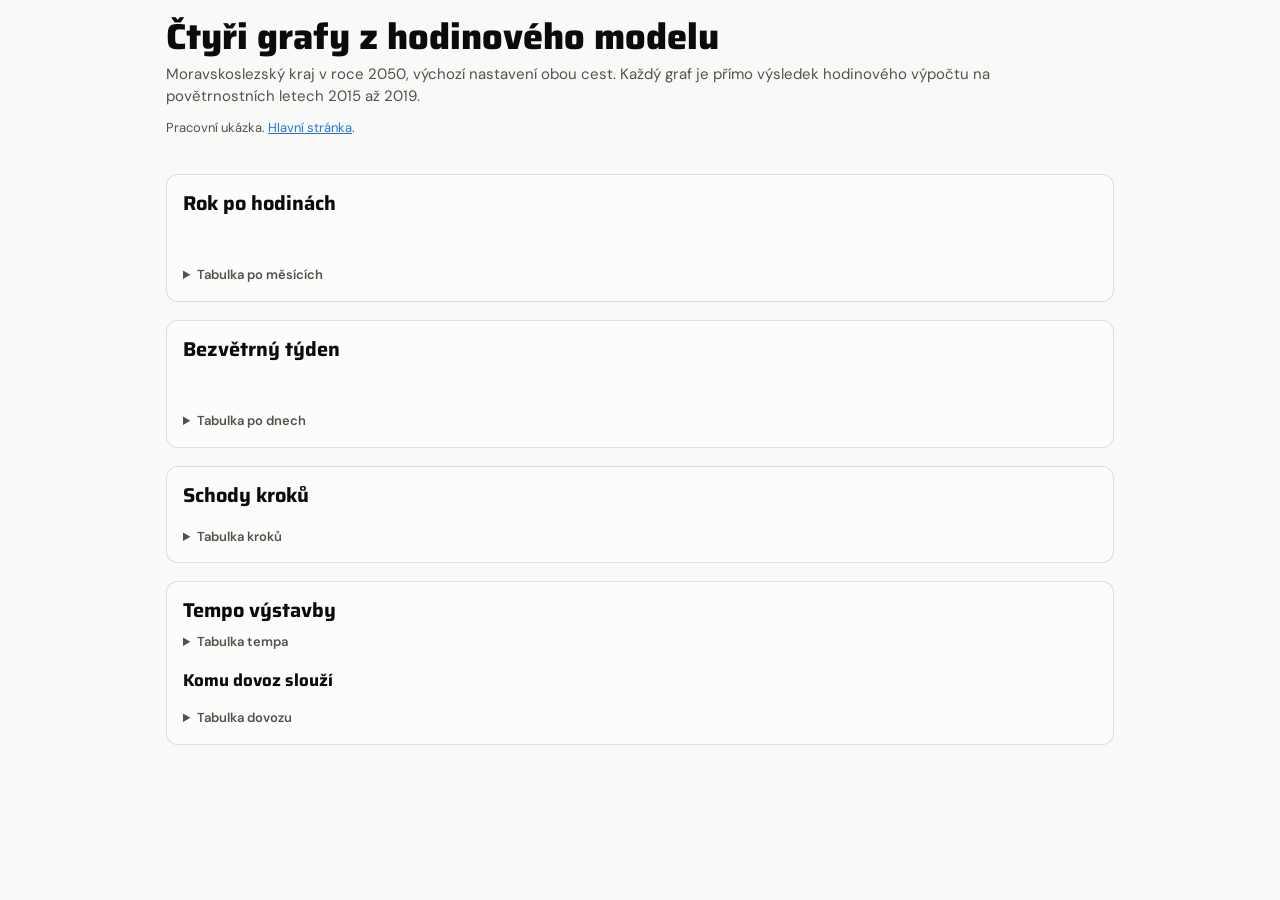
<file: laborator/grafy/sablona_grafy.html>
<!doctype html>
<html lang="cs">
<head>
<meta charset="utf-8">
<meta name="viewport" content="width=device-width,initial-scale=1">
<title>Grafy z hodinového modelu</title>
<link rel="stylesheet" href="../../fonts.css">
<style>
:root{--bg:#f9f9f7;--surface:#fcfcfb;--ink:#0b0b0b;--muted:#52514e;--axis:#898781;--grid:#e1e0d9;--base:#c3c2b7;--line:rgba(11,11,11,.12);--accent:#2a78d6;
--smr:#2a78d6;--stab:#eb6834;--vitr:#1baf7a;--slunce:#eda100;--plyn:#e87ba4;--bat:#6250d6;--dov:#e34948;--hatch:#7a2020;
--d0:#f0efec;--n1:#f7c9c4;--n2:#f0a09a;--n3:#e66767;--n4:#d03b3b;--n5:#a82828;--p1:#cde2fb;--p2:#9ec5f4;--p3:#6da7ec;--p4:#2a78d6;--p5:#184f95;
--h1:#fbe0d3;--h2:#f6b89d;--h3:#ec855a;--h4:#c9551f}
@media (prefers-color-scheme:dark){:root:not([data-theme=light]){--bg:#0d0d0d;--surface:#1a1a19;--ink:#f0efec;--muted:#c3c2b7;--axis:#898781;--grid:#2c2c2a;--base:#383835;--line:rgba(255,255,255,.12);--accent:#3987e5;
--smr:#3987e5;--stab:#d95926;--vitr:#199e70;--slunce:#c98500;--plyn:#d55181;--bat:#9085e9;--dov:#e66767;--hatch:#ffd5d5;
--d0:#383835;--n1:#5a2b2b;--n2:#7f3535;--n3:#b04545;--n4:#d95a5a;--n5:#f28a8a;--p1:#16335a;--p2:#1c5cab;--p3:#2a78d6;--p4:#5598e7;--p5:#9ec5f4;
--h1:#4a2a1c;--h2:#7c4124;--h3:#b95a2c;--h4:#ec855a}}
:root[data-theme=dark]{--bg:#0d0d0d;--surface:#1a1a19;--ink:#f0efec;--muted:#c3c2b7;--axis:#898781;--grid:#2c2c2a;--base:#383835;--line:rgba(255,255,255,.12);--accent:#3987e5;
--smr:#3987e5;--stab:#d95926;--vitr:#199e70;--slunce:#c98500;--plyn:#d55181;--bat:#9085e9;--dov:#e66767;--hatch:#ffd5d5;
--d0:#383835;--n1:#5a2b2b;--n2:#7f3535;--n3:#b04545;--n4:#d95a5a;--n5:#f28a8a;--p1:#16335a;--p2:#1c5cab;--p3:#2a78d6;--p4:#5598e7;--p5:#9ec5f4;
--h1:#4a2a1c;--h2:#7c4124;--h3:#b95a2c;--h4:#ec855a}
*{box-sizing:border-box}
body{margin:0;background:var(--bg);color:var(--ink);font:15px/1.5 "DM Sans",system-ui,sans-serif}
.wrap{max-width:980px;margin:0 auto;padding:18px 16px 48px}
h1{font:800 clamp(25px,3.6vw,36px)/1.08 "Saira",system-ui,sans-serif;margin:0 0 6px}
h2{font:700 20px/1.2 "Saira",system-ui,sans-serif;margin:0 0 6px}
p{margin:0 0 10px}
a{color:var(--accent)}
.lead{color:var(--muted);max-width:60em}
.notice{font-size:13px;color:var(--muted);margin:0 0 14px}
.card{background:var(--surface);border:1px solid var(--line);border-radius:12px;padding:16px;margin:0 0 18px}
.seg{display:inline-flex;flex-wrap:wrap;gap:4px;margin:0 8px 10px 0}
.seg button{all:unset;cursor:pointer;padding:6px 11px;border:1px solid var(--line);border-radius:8px;font:600 13px/1.1 "DM Sans",system-ui,sans-serif;color:var(--muted)}
.seg button[aria-pressed="true"]{background:var(--ink);color:var(--surface);border-color:var(--ink)}
.seg button:focus-visible,.chart:focus-visible,summary:focus-visible{outline:2px solid var(--accent);outline-offset:2px}
.chart{position:relative;width:100%;touch-action:pan-y}
.chart svg{display:block;width:100%;height:auto;overflow:visible}
.chart text{font:11px "DM Sans",system-ui,sans-serif;fill:var(--axis)}
.chart text.lab{fill:var(--ink);font-weight:600}
.chart text.val{fill:var(--muted)}
.legend{display:flex;flex-wrap:wrap;gap:6px 14px;font-size:12.5px;color:var(--muted);margin:8px 0 10px}
.legend i{display:inline-block;width:12px;height:12px;border-radius:2px;margin-right:5px;vertical-align:-2px}
.how{font-size:13.5px;color:var(--muted);margin:10px 0 0}
.how b{color:var(--ink)}
.tip{position:fixed;z-index:9;display:none;pointer-events:none;background:var(--surface);border:1px solid var(--ink);border-radius:5px;padding:7px 9px;font-size:12px;max-width:260px;box-shadow:0 6px 18px rgba(0,0,0,.25)}
.tip b{display:block;font-size:13px}
.tip div{display:flex;justify-content:space-between;gap:12px}
details{margin-top:8px;font-size:13px}
summary{cursor:pointer;color:var(--muted);font-weight:600}
.tw{overflow-x:auto}
table{border-collapse:collapse;margin-top:6px;font-size:12.5px;width:100%;font-variant-numeric:tabular-nums}
th,td{padding:3px 8px;border-bottom:1px solid var(--grid);text-align:right;white-space:nowrap}
th:first-child,td:first-child{text-align:left;white-space:normal}
</style>
</head>
<body>
<div class="wrap">
<header>
<h1>Čtyři grafy z hodinového modelu</h1>
<p class="lead">Moravskoslezský kraj v roce 2050, výchozí nastavení obou cest. Každý graf je přímo výsledek hodinového výpočtu na povětrnostních letech 2015 až 2019.</p>
<p class="notice">Pracovní ukázka. <a href="../../index.html">Hlavní stránka</a>.</p>
</header>
<div class="seg" role="group" aria-label="Cesta" id="segPath"></div>

<section class="card" id="sHeat">
<h2>Rok po hodinách</h2>
<p id="heatTitle"></p>
<div class="seg" role="group" aria-label="Povětrnostní rok" id="segHeat"></div>
<div class="chart" id="cHeat" tabindex="0" role="img"></div>
<div class="legend" id="lHeat"></div>
<p class="how" id="hHeat"></p>
<details><summary>Tabulka po měsících</summary><div class="tw" id="tHeat"></div></details>
</section>

<section class="card" id="sWeek">
<h2>Bezvětrný týden</h2>
<p id="weekTitle"></p>
<div class="seg" role="group" aria-label="Povětrnostní rok" id="segWeek"></div>
<div class="chart" id="cWeek" tabindex="0" role="img"></div>
<div class="legend" id="lWeek"></div>
<p class="how" id="hWeek"></p>
<details><summary>Tabulka po dnech</summary><div class="tw" id="tWeek"></div></details>
</section>

<section class="card" id="sSteps">
<h2>Schody kroků</h2>
<p id="stepTitle"></p>
<div class="chart" id="cSteps" role="img"></div>
<div class="legend" id="lSteps"></div>
<p class="how" id="hSteps"></p>
<details><summary>Tabulka kroků</summary><div class="tw" id="tSteps"></div></details>
</section>

<section class="card" id="sTempo">
<h2>Tempo výstavby</h2>
<p id="tempoTitle"></p>
<div class="chart" id="cTempo" role="img"></div>
<p class="how" id="hTempo"></p>
<details><summary>Tabulka tempa</summary><div class="tw" id="tTempo"></div></details>
<h2 style="margin-top:18px;font-size:17px">Komu dovoz slouží</h2>
<div class="chart" id="cSplit" role="img"></div>
<div class="legend" id="lSplit"></div>
<p class="how" id="hSplit"></p>
<details><summary>Tabulka dovozu</summary><div class="tw" id="tSplit"></div></details>
</section>
<div class="tip" id="tip" role="status"></div>
</div>
<script>
"use strict";
const D = /*DATA*/null;
const $ = id => document.getElementById(id);
const F0 = new Intl.NumberFormat("cs-CZ", {maximumFractionDigits:0});
const F1 = new Intl.NumberFormat("cs-CZ", {minimumFractionDigits:1, maximumFractionDigits:1});
const PATHS = [["progresivni", "Progresivní cesta"], ["konzervativni", "Konzervativní cesta"]];
const ui = {path:"progresivni", heat:"median", week:null};
const YEARS = Object.keys(D.heat.progresivni.roky);
const MONTH_DAY = [0, 31, 59, 90, 120, 151, 181, 212, 243, 273, 304, 334, 365];
const MONTH = ["led", "úno", "bře", "dub", "kvě", "čvn", "čvc", "srp", "zář", "říj", "lis", "pro"];
const IMP_EDGE = [0.5, 200, 400, 600, 800], SUR_EDGE = [0.5, 100, 300, 600, 900], H2_EDGE = [0.5, 3, 6, 9];
const SERIES = [["smr", "SMR", "--smr"], ["stabilni", "Stálé zdroje", "--stab"], ["vitr", "Vítr", "--vitr"], ["slunce", "Slunce", "--slunce"], ["plyn", "Plynové bloky", "--plyn"], ["baterie", "Baterie", "--bat"], ["dovoz", "Dovoz", "--dov"]];

function widthOf(el){ return Math.max(300, el.clientWidth || 760); }
function esc(t){ return String(t).replace(/&/g, "&amp;").replace(/</g, "&lt;"); }
function seg(box, items, get, set){
  box.innerHTML = "";
  for(const [k, label] of items){
    const b = document.createElement("button");
    b.type = "button"; b.dataset.k = k; b.textContent = label;
    b.setAttribute("aria-pressed", String(get() === k));
    b.addEventListener("click", () => { set(k); render(); const again = [...box.children].find(x => x.dataset.k === k); if(again && again.focus) again.focus({preventScroll:true}); });
    box.appendChild(b);
  }
}
function legend(box, rows){
  box.innerHTML = rows.map(r => `<span><i style="${r[1]}"></i>${esc(r[0])}</span>`).join("");
}
function table(box, head, rows){
  box.innerHTML = `<table><thead><tr>${head.map(h => `<th scope="col">${esc(h)}</th>`).join("")}</tr></thead><tbody>${rows.map(r => `<tr>${r.map(c => `<td>${esc(c)}</td>`).join("")}</tr>`).join("")}</tbody></table>`;
}
function tipShow(html, ev){
  const t = $("tip");
  t.innerHTML = html; t.style.display = "block";
  const w = window.innerWidth || 800;
  t.style.left = Math.max(6, Math.min(w - 270, (ev.clientX || 0) + 14)) + "px";
  t.style.top = Math.max(6, Math.min((ev.clientY || 0) + 12, (window.innerHeight || 1e6) - (t.offsetHeight || 0) - 6)) + "px";
}
function tipHide(){ $("tip").style.display = "none"; }

/* (a) Rok po hodinách */
function binOf(v){
  if(v <= -IMP_EDGE[0]){
    for(let k = 4; k >= 0; k--) if(-v >= IMP_EDGE[k]) return "n" + (k + 1);
  }
  if(v >= SUR_EDGE[0]){
    for(let k = 4; k >= 0; k--) if(v >= SUR_EDGE[k]) return "p" + (k + 1);
  }
  return "d0";
}
function heatSeries(){
  const h = D.heat[ui.path];
  return ui.heat === "median" ? {v:h.median, h2:h.vodikMedian} : {v:h.roky[ui.heat], h2:h.vodikRoky[ui.heat]};
}
function dateOf(day){ return D.kalendar[day]; }
function drawHeat(){
  const box = $("cHeat"), W = widthOf(box), m = {l:32, r:4, t:18};
  const ch = W < 520 ? 7 : 9, cw = (W - m.l - m.r) / 365, top = m.t, stripY = top + 24 * ch + 8, stripH = 14;
  const {v, h2} = heatSeries();
  const paths = {};
  for(let h = 0; h < 24; h++){
    let day = 0;
    while(day < 365){
      const b = binOf(v[day * 24 + h]);
      let e = day + 1;
      while(e < 365 && binOf(v[e * 24 + h]) === b) e++;
      (paths[b] = paths[b] || []).push(`M${(m.l + day * cw).toFixed(2)} ${(top + h * ch).toFixed(1)}h${((e - day) * cw).toFixed(2)}v${ch}H${(m.l + day * cw).toFixed(2)}z`);
      day = e;
    }
  }
  const strip = {};
  for(let d = 0; d < 365; d++){
    let k = 0;
    for(let i = 3; i >= 0; i--) if(h2[d] >= H2_EDGE[i]){ k = i + 1; break; }
    const name = k ? "h" + k : "d0";
    (strip[name] = strip[name] || []).push(`M${(m.l + d * cw).toFixed(2)} ${stripY}h${cw.toFixed(2)}v${stripH}H${(m.l + d * cw).toFixed(2)}z`);
  }
  let s = `<svg viewBox="0 0 ${W} ${stripY + stripH + 18}" aria-hidden="true">`;
  for(const k of Object.keys(paths)) s += `<path style="fill:var(--${k})" shape-rendering="crispEdges" d="${paths[k].join("")}"/>`;
  for(const k of Object.keys(strip)) s += `<path style="fill:var(--${k})" shape-rendering="crispEdges" d="${strip[k].join("")}"/>`;
  for(let i = 0; i < 12; i++){
    const x = m.l + MONTH_DAY[i] * cw;
    if(W >= 520 || i % 2 === 0) s += `<text x="${x.toFixed(1)}" y="${m.t - 5}">${MONTH[i]}</text>`;
  }
  for(const h of [0, 6, 12, 18]) s += `<text x="${m.l - 4}" y="${(top + h * ch + ch - 1).toFixed(1)}" text-anchor="end">${h}:00</text>`;
  s += `<text x="${m.l}" y="${stripY + stripH + 13}">Dovoz pro vodík po dnech</text></svg>`;
  box.innerHTML = s;
  box.setAttribute("aria-label", heatSummary());
  box.geom = {W, m, cw, ch, top};
}
function cellAt(ev){
  const box = $("cHeat"), r = box.getBoundingClientRect(), g = box.geom, k = g.W / (r.width || g.W);
  const x = (ev.clientX - r.left) * k, y = (ev.clientY - r.top) * k;
  const day = Math.floor((x - g.m.l) / g.cw), hour = Math.floor((y - g.top) / g.ch);
  return day >= 0 && day < 365 && hour >= 0 && hour < 24 ? {day, hour} : null;
}
function heatTip(c, ev){
  const {v, h2} = heatSeries(), x = v[c.day * 24 + c.hour];
  tipShow(`<b>${x < 0 ? F0.format(-x) + " MW dovozu pro kraj" : x > 0 ? F0.format(x) + " MW přebytku" : "bez dovozu pro kraj"}</b>${dateOf(c.day)}, ${c.hour}:00<div><span>Dovoz pro vodík ten den</span><span>${F1.format(h2[c.day])} GWh</span></div>`, ev);
}
function heatSummary(){
  const h = D.heat[ui.path], {v} = heatSeries();
  const pos = v.filter(x => x > 0).length / 87.6, neg = v.filter(x => x < 0).length / 87.6;
  return `Dovoz pro kraj ${F0.format(h.dovozKraj)} GWh, pro vodík ${F0.format(h.dovozVodik)} GWh. Přebytek je v ${F1.format(pos)} % hodin, dovoz pro kraj v ${F1.format(neg)} % hodin.`;
}
function surplusNoonShare(){
  const {v} = heatSeries();
  let all = 0, noon = 0;
  v.forEach((x, t) => {
    if(x <= 0) return;
    all += x;
    const day = Math.floor(t / 24), hour = t % 24;
    if(hour >= 9 && hour < 16 && day >= MONTH_DAY[2] && day < MONTH_DAY[10]) noon += x;
  });
  return all ? noon / all * 100 : 0;
}
function monthTable(){
  const {v} = heatSeries(), rows = [];
  for(let i = 0; i < 12; i++){
    let imp = 0, sur = 0, peak = 0;
    for(let t = MONTH_DAY[i] * 24; t < MONTH_DAY[i + 1] * 24; t++){
      if(v[t] < 0){ imp -= v[t]; peak = Math.max(peak, -v[t]); } else sur += v[t];
    }
    rows.push([MONTH[i], F0.format(imp / 1000), F1.format(sur / 1000), F0.format(peak)]);
  }
  table($("tHeat"), ["Měsíc", "Dovoz pro kraj GWh", "Přebytek GWh", "Největší dovoz pro kraj MW"], rows);
}
function renderHeat(){
  const h = D.heat[ui.path], scope = ui.heat === "median" ? "střední hodnota z 5 povětrnostních let pro stejný den a hodinu" : `počasí roku ${ui.heat}`;
  seg($("segHeat"), [["median", "Střední hodnota z 5 let"]].concat(YEARS.map(y => [y, y])), () => ui.heat, k => { ui.heat = k; });
  $("heatTitle").textContent = h.prebytek > 0.5 ? `Kraj za rok vyrobí ${F0.format(h.vyrobaRadky)} GWh a spotřebuje ${F0.format(h.spotrebaRadky)} GWh, velká část chybí. Přesto ${F0.format(h.prebytek)} GWh přebytku po nabití baterie přichází v hodinách, kdy ho kraj sám nespotřebuje.` : `Kraj za rok vyrobí ${F0.format(h.vyrobaRadky)} GWh a spotřebuje ${F0.format(h.spotrebaRadky)} GWh. Přebytek v této cestě nevzniká, dovoz běží ve všech hodinách.`;
  drawHeat();
  monthTable();
  legend($("lHeat"), [["dovoz pro kraj nad 800 MW", "background:var(--n5)"], ["600 až 800", "background:var(--n4)"], ["400 až 600", "background:var(--n3)"], ["200 až 400", "background:var(--n2)"], ["do 200", "background:var(--n1)"], ["vyrovnáno", "background:var(--d0)"], ["přebytek do 100 MW", "background:var(--p1)"], ["100 až 300", "background:var(--p2)"], ["300 až 600", "background:var(--p3)"], ["600 až 900", "background:var(--p4)"], ["nad 900", "background:var(--p5)"]]);
  $("hHeat").innerHTML = `<b>Co je nakresleno.</b> Každý sloupec je den, každý řádek hodina dne, ${scope}. Červeně dovoz pro kraj, modře přebytek po nabití baterie. Pás dole je dovoz pro vodík v GWh za den, čím tmavší, tím víc, hranice 3, 6 a 9 GWh. <b>Jak se počítá.</b> Hodinový výpočet s baterií, plynem a nádrží. Dovoz pro vodík je v hodině menší z dovozu a elektřiny ze sítě pro elektrolyzér, zbytek dovozu je dovoz pro kraj. Přebytek bere dál elektrokotle a elektrolyzér, proto na něm ještě není konečný vývoz, ten je ${F1.format(h.vyvoz)} GWh za rok. <b>Zjištění.</b> ${heatSummary()} ${ui.path === "progresivni" ? `Přebytek po nabití baterie je za rok ${F0.format(h.prebytek)} GWh, z toho ${F0.format(surplusNoonShare())} % připadá na hodiny 9 až 16 od března do října. V roce je jen ${F1.format(h.hodinyBezDovozu)} % hodin úplně bez dovozu.` : "Tato cesta přebytek nemá a dovoz běží po všechny hodiny."}`;
}

/* (b) Bezvětrný týden */
function weekNow(){ return D.weeks[ui.path].roky[String(ui.week)]; }
function drawWeek(){
  const box = $("cWeek"), W = widthOf(box), w = weekNow(), m = {l:44, r:8, t:10, b:24}, H = W < 520 ? 240 : 300;
  const n = 168, X = i => m.l + (W - m.l - m.r) * i / (n - 1);
  const tops = new Array(n).fill(0);
  const stacks = SERIES.map(([k]) => { const lo = tops.slice(); w[k].forEach((v, i) => { tops[i] += v; }); return {lo, hi:tops.slice()}; });
  const allMax = Math.max(...tops, ...w.zatizeni) * 1.05;
  const yM = Math.ceil(allMax / 200) * 200, Y = v => m.t + (H - m.t - m.b) * (1 - v / yM);
  let s = `<svg viewBox="0 0 ${W} ${H}" aria-hidden="true">`;
  for(let v = 0; v <= yM; v += yM > 1600 ? 400 : 200){
    s += `<line x1="${m.l}" x2="${W - m.r}" y1="${Y(v).toFixed(1)}" y2="${Y(v).toFixed(1)}" style="stroke:${v ? "var(--grid)" : "var(--base)"}"/><text x="${m.l - 5}" y="${(Y(v) + 3.5).toFixed(1)}" text-anchor="end">${F0.format(v)}</text>`;
  }
  SERIES.forEach(([k, , c], j) => {
    const st = stacks[j];
    if(!w[k].some(v => v > 0.05)) return;
    let d = "";
    for(let i = 0; i < n; i++) d += `${i ? "L" : "M"}${X(i).toFixed(1)} ${Y(st.hi[i]).toFixed(1)}`;
    for(let i = n - 1; i >= 0; i--) d += `L${X(i).toFixed(1)} ${Y(st.lo[i]).toFixed(1)}`;
    s += `<path d="${d}z" style="fill:var(${c})"/>`;
  });
  let line = "";
  for(let i = 0; i < n; i++) line += `${i ? "L" : "M"}${X(i).toFixed(1)} ${Y(w.zatizeni[i]).toFixed(1)}`;
  s += `<path d="${line}" fill="none" style="stroke:var(--ink)" stroke-width="2"/>`;
  for(let i = 0; i < n; i += 24){
    const day = Math.floor((w.start + i) / 24);
    if(W >= 520 || i % 48 === 0) s += `<text x="${X(i).toFixed(1)}" y="${H - 8}">${D.kalendar[day]}</text>`;
    s += `<line x1="${X(i).toFixed(1)}" x2="${X(i).toFixed(1)}" y1="${m.t}" y2="${H - m.b}" style="stroke:var(--grid)" stroke-dasharray="2 4"/>`;
  }
  s += `<line id="wCross" x1="0" x2="0" y1="${m.t}" y2="${H - m.b}" style="stroke:var(--ink)" visibility="hidden"/></svg>`;
  box.innerHTML = s;
  box.geom = {W, m, X, n};
  box.setAttribute("aria-label", weekFinding());
}
function weekTip(i, ev){
  const w = weekNow(), day = Math.floor((w.start + i) / 24);
  let html = `<b>${D.kalendar[day]}, ${(w.start + i) % 24}:00</b>`;
  for(const [k, label] of SERIES) if(w[k][i] > 0.05) html += `<div><span>${label}</span><span>${F0.format(w[k][i])} MW</span></div>`;
  html += `<div><span>Zatížení bez vodíku a baterie</span><span>${F0.format(w.zatizeni[i])} MW</span></div>`;
  tipShow(html, ev);
  const c = $("wCross");
  if(c){ const x = $("cWeek").geom.X(i).toFixed(1); c.setAttribute("x1", x); c.setAttribute("x2", x); c.setAttribute("visibility", "visible"); }
}
function weekFinding(){
  const w = weekNow();
  const supply = SERIES.reduce((a, [k]) => a + w[k].reduce((p, v) => p + v, 0), 0) / 1000;
  const share = w.dovozCelkem / supply * 100;
  return `V týdnu od ${w.od} do ${w.do} kraj doveze ${F0.format(w.dovozCelkem)} GWh, ${F0.format(share)} % všeho, co v tom týdnu spotřebuje, z toho ${F0.format(w.dovozVodik)} GWh pro vodík. Vítr a slunce dají ${F1.format(w.obnovitelne)} GWh a baterie vydá ${F1.format(w.vybito)} GWh.`;
}
function renderWeek(){
  const wk = D.weeks[ui.path];
  if(!wk.roky[String(ui.week)]) ui.week = wk.nejhorsi;
  seg($("segWeek"), YEARS.map(y => [y, y + (Number(y) === wk.nejhorsi ? ", nejméně větru a slunce" : "")]), () => String(ui.week), k => { ui.week = Number(k); });
  const w = weekNow();
  $("weekTitle").textContent = `${w.od} až ${w.do}, počasí roku ${w.rok}, průměrná teplota ${Math.abs(w.teplota) < 0.05 ? "těsně pod nulou" : F1.format(w.teplota) + " °C"}.`;
  drawWeek();
  legend($("lWeek"), SERIES.filter(([k]) => w[k].some(v => v > 0.05)).map(([, l, c]) => [l, `background:var(${c})`]).concat([["Zatížení bez vodíku a baterie", "background:var(--ink);height:2px;vertical-align:4px"]]));
  $("hWeek").innerHTML = `<b>Co je nakresleno.</b> Hodinová nabídka elektřiny na sobě v MW, černá čára je zatížení kraje bez vodíku a bez nabíjení baterie. Co je nad čarou, jde do elektrolyzéru a do baterie. <b>Jak se počítá.</b> V každém povětrnostním roce je vybráno 168 souvislých hodin v prosinci až únoru s průměrnou teplotou pod nulou a s nejmenší výrobou větru a slunce. Je to nejhorší z pěti let, ne nejhorší možný týden. Tvar větru je celostátní. <b>Zjištění.</b> ${weekFinding()} Baterie vyrovnává den, týden nepřekoná. Nádrž pokrývá jen flotilu a do sítě nic nevrací.`;
  const rows = [];
  for(let d = 0; d < 7; d++){
    const r = [...Array(24).keys()].map(h => d * 24 + h);
    const sum = k => r.reduce((a, i) => a + w[k][i], 0) / 1000;
    const day = Math.floor((w.start + d * 24) / 24);
    rows.push([D.kalendar[day], F1.format(sum("vitr") + sum("slunce")), F1.format(sum("baterie")), F1.format(sum("plyn")), F1.format(sum("dovoz")), F1.format(sum("zatizeni"))]);
  }
  table($("tWeek"), ["Den od začátku týdne", "Vítr a slunce GWh", "Baterie GWh", "Plyn GWh", "Dovoz GWh", "Zatížení GWh"], rows);
}

/* (c) Schody kroků */
function stepRows(){
  const s = D.steps[ui.path];
  return s.zdroje.map(r => ({...r, group:"Zdroje s podkladem"})).concat(s.smr.map(r => ({...r, group:"Místo toho další SMR, pro blok chybí podklad"})));
}
function drawSteps(){
  const box = $("cSteps"), W = widthOf(box), rows = stepRows();
  const maxImp = Math.max(...rows.map(r => r.dovoz)), maxSp = Math.max(...rows.map(r => r.prebytek)), total = maxImp + maxSp || 1;
  const mL = 8, mR = 8, inner = W - mL - mR - 110, Z = mL + 55 + inner * maxSp / total, K = inner / total;
  let y = 6, s = "";
  let group = null;
  for(const r of rows){
    if(r.group !== group){ group = r.group; y += 14; s += `<text class="lab" x="${mL}" y="${y}">${esc(group)}</text>`; y += 6; }
    s += `<text class="lab" x="${mL}" y="${y + 12}">${esc(r.krok)}</text><text x="${W - mR}" y="${y + 12}" text-anchor="end">roční bilance ${F0.format(r.bilance)} GWh</text>`;
    y += 18;
    const hatch = r.bezZdroje ? "url(#hatch)" : null;
    const iw = r.dovoz * K, sw = r.prebytek * K;
    s += `<rect x="${Z.toFixed(1)}" y="${y}" width="${iw.toFixed(1)}" height="16" rx="2" style="fill:var(--dov)"/>`;
    if(hatch) s += `<rect x="${Z.toFixed(1)}" y="${y}" width="${iw.toFixed(1)}" height="16" rx="2" fill="${hatch}"/>`;
    s += `<rect x="${(Z - sw).toFixed(1)}" y="${y}" width="${sw.toFixed(1)}" height="16" rx="2" style="fill:var(--p4)"/>`;
    if(hatch) s += `<rect x="${(Z - sw).toFixed(1)}" y="${y}" width="${sw.toFixed(1)}" height="16" rx="2" fill="${hatch}"/>`;
    s += `<text class="val" x="${(Z + iw + 4).toFixed(1)}" y="${y + 12}">${F0.format(r.dovoz)}</text>`;
    if(r.prebytek >= 0.5) s += `<text class="val" x="${(Z - sw - 4).toFixed(1)}" y="${y + 12}" text-anchor="end">${F0.format(r.prebytek)}</text>`;
    y += 24;
  }
  const svg = `<svg viewBox="0 0 ${W} ${y + 6}" aria-hidden="true"><defs><pattern id="hatch" patternUnits="userSpaceOnUse" width="6" height="6" patternTransform="rotate(45)"><line x1="0" y1="0" x2="0" y2="6" style="stroke:var(--hatch)" stroke-width="2"/></pattern></defs><line x1="${Z.toFixed(1)}" x2="${Z.toFixed(1)}" y1="0" y2="${y}" style="stroke:var(--base)"/>${s}</svg>`;
  box.innerHTML = svg;
  box.setAttribute("aria-label", stepFinding());
}
function stepFinding(){
  const a = D.steps[ui.path].zdroje, b = D.steps[ui.path].smr, end = a[a.length - 1], last = b[b.length - 1];
  return `Když je roční bilance téměř vyrovnaná, ${F0.format(end.bilance)} GWh, má kraj stále ${F0.format(end.dovoz)} GWh dovozu a ${F0.format(end.prebytek)} GWh přebytku bez využití, protože přicházejí v jiných hodinách. Bez dovozu je jen ${F1.format(end.hodinyBezDovozu)} % hodin. S bloky SMR, pro které chybí podklad, je to ${F1.format(last.hodinyBezDovozu)} % hodin a ${F0.format(last.prebytek)} GWh přebytku.`;
}
function renderSteps(){
  const st = D.steps, a = st[ui.path].zdroje;
  $("stepTitle").textContent = ui.path === "progresivni" ? `Vítr se doplní o ${F0.format(st.vitrPridat)} MW na mez studie ${F0.format(st.vitrMez)} MW, potom fotovoltaika o ${F0.format(st.fvePridat)} MWp.` : `Vítr přibude o ${F0.format(st.konsVitr)} MW, tím se roční bilance téměř uzavře, tempo ${F1.format(st.tempoKons)} MW za rok je ${F1.format(st.kratKons)}krát rekord kraje.`;
  drawSteps();
  legend($("lSteps"), [["Dovoz GWh za rok, vpravo", "background:var(--dov)"], ["Přebytek bez využití GWh za rok, vlevo", "background:var(--p4)"], ["Šrafování: pro tento blok chybí podklad", "background:repeating-linear-gradient(45deg,var(--dov),var(--dov) 2px,var(--hatch) 2px,var(--hatch) 4px)"]]);
  $("hSteps").innerHTML = `<b>Co je nakresleno.</b> Dovoz a nevyužitý přebytek v GWh za rok po jednotlivých krocích od mixu cesty. <b>Jak se počítá.</b> Přidané výkony jsou z tabulky Co by muselo platit na hlavní stránce. Každý krok je nový hodinový výpočet s výchozím zařízením, s malou nádrží ${F0.format(D.equip.nadrzT)} t. Přidané výkony uzavírají bilanci řádků tabulky, hodinový běh skončí o něco níž kvůli ztrátám baterie a elektrokotlům. Pro první SMR je v kraji podklad jen v progresivní cestě, pro druhý a další v kraji žádný. <b>Zjištění.</b> ${stepFinding()}`;
  table($("tSteps"), ["Krok", "SMR", "Vítr navíc MW", "Fotovoltaika navíc MWp", "Dovoz GWh", "Přebytek GWh", "Bilance GWh", "Hodiny bez dovozu %", "Podklad"], stepRows().map(r => [r.krok, r.smr, F0.format(r.pridatVitr), F0.format(r.pridatFve), F0.format(r.dovoz), F0.format(r.prebytek), F0.format(r.bilance), F1.format(r.hodinyBezDovozu), r.bezZdroje ? "chybí" : "ano"]));
}

/* (d) Tempo výstavby a rozdělení dovozu */
function drawTempo(){
  const box = $("cTempo"), W = widthOf(box);
  const panel = (title, key, rec, extra, y0, unit) => {
    const rows = D.tempo.map(t => ({n:t.jmeno, v:t[key], k:t[key + "Krat"]})).concat(extra);
    const lab = W < 560 ? 0 : 230, m = 8, mx = Math.max(...rows.map(r => r.v), rec) * 1.2, K = (W - lab - m * 2 - 60) / mx;
    let y = y0 + 14, s = `<text class="lab" x="${m}" y="${y}">${esc(title)}</text>`;
    y += 8;
    const top = y;
    for(const r of rows){
      if(!lab){ y += 12; s += `<text class="val" x="${m}" y="${y}">${esc(r.n)}</text>`; y += 4; }
      else s += `<text class="val" x="${m}" y="${y + 13}">${esc(r.n)}</text>`;
      const bw = r.v * K;
      s += `<rect x="${m + lab}" y="${y}" width="${bw.toFixed(1)}" height="16" rx="2" style="fill:var(--accent)"/><text class="val" x="${(m + lab + bw + 4).toFixed(1)}" y="${y + 12}">${F1.format(r.v)}, ${F1.format(r.k)}×</text>`;
      y += 22;
    }
    const rx = m + lab + rec * K;
    s += `<line x1="${rx.toFixed(1)}" x2="${rx.toFixed(1)}" y1="${top - 2}" y2="${y}" style="stroke:var(--ink)" stroke-dasharray="4 3" stroke-width="1.5"/><text x="${rx.toFixed(1)}" y="${y + 12}" class="lab">rekord kraje ${F1.format(rec)} ${unit}</text>`;
    return {s, y:y + 20};
  };
  const st = D.steps;
  const a = panel("Vítr, MW za rok", "vitr", D.rekord.vitr_MW_rok.hodnota, [{n:"Konzervativní cesta, rok uzavře vítr", v:st.tempoKons, k:st.kratKons}], 0, "MW");
  const b = panel("Fotovoltaika, MWp za rok", "fve", D.rekord.fve_MWp_rok.hodnota, [], a.y, "MWp");
  box.innerHTML = `<svg viewBox="0 0 ${W} ${b.y}" aria-hidden="true">${a.s}${b.s}</svg>`;
  box.setAttribute("aria-label", tempoFinding());
}
function tempoFinding(){
  const hi = D.tempo.reduce((p, t) => t.vitrKrat > p.vitrKrat ? t : p), v = D.tempo[0];
  return `Už řádky tabulky chtějí vítr ${F1.format(v.vitrKrat)}krát rychleji, než je rekord kraje. Uzavřít rok chce u větru až ${F1.format(hi.vitrKrat)}krát rekord po dobu 25 let, u fotovoltaiky až ${F1.format(Math.max(...D.tempo.map(t => t.fveKrat)))}krát.`;
}
function drawSplit(){
  const box = $("cSplit"), W = widthOf(box), rows = D.split[ui.path], m = 8, lab = W < 560 ? 0 : 160;
  const mx = Math.max(...rows.map(r => r.proKraj + r.proVodik)) * 1.15, K = (W - lab - 2 * m - 40) / mx;
  let y = 4, s = "";
  for(const r of rows){
    if(!lab){ y += 12; s += `<text class="val" x="${m}" y="${y}">${esc(r.nazev)}</text>`; y += 4; }
    else s += `<text class="val" x="${m}" y="${y + 13}">${esc(r.nazev)}</text>`;
    const a = r.proKraj * K, b = r.proVodik * K, x0 = m + lab;
    s += `<rect x="${x0}" y="${y}" width="${a.toFixed(1)}" height="16" rx="2" style="fill:var(--dov)"/>`;
    if(b > 0) s += `<rect x="${(x0 + a + 2).toFixed(1)}" y="${y}" width="${Math.max(0, b - 2).toFixed(1)}" height="16" rx="2" style="fill:var(--bat)"/>`;
    s += `<text class="val" x="${(x0 + a + b + 5).toFixed(1)}" y="${y + 12}">${F0.format(r.proKraj + r.proVodik)}</text>`;
    y += 24;
  }
  box.innerHTML = `<svg viewBox="0 0 ${W} ${y + 2}" aria-hidden="true">${s}</svg>`;
  box.setAttribute("aria-label", splitFinding());
}
function splitFinding(){
  const r = D.split[ui.path][0], b = D.split[ui.path].reduce((p, x) => x.proKraj + x.proVodik < p.proKraj + p.proVodik ? x : p);
  const h2 = r.proVodik > 0.5 ? `, z toho ${F0.format(r.proVodik)} GWh pro vodík pro flotilu` : ", vodík pro flotilu tato cesta nemá";
  return `Scénář Podle projekcí doveze ${F0.format(r.proKraj + r.proVodik)} GWh${h2}. Nejmenší dovoz má scénář ${b.nazev}, ${F0.format(b.proKraj + b.proVodik)} GWh.`;
}
function renderTempo(){
  $("tempoTitle").textContent = "Průměr, který by se musel stavět každý rok od 2026 do 2050, proti největšímu ročnímu přírůstku kraje.";
  drawTempo();
  $("hTempo").innerHTML = `<b>Co je nakresleno.</b> Potřebný roční přírůstek výkonu a násobek rekordu kraje. Svislá čára je rekord. <b>Jak se počítá.</b> Výkon v roce 2050 minus dnešní výkon, děleno 25 lety. Je to průměr, skutečný vrchol stavby by byl vyšší. Rekordy: ${esc(D.rekord.vitr_MW_rok.popis)}, ${esc(D.rekord.fve_MWp_rok.popis)}, ${esc(D.rekord.fve_MWp_rok.zdroj)}. Rekordy z krátké historie jednoho kraje jsou slabá mez, ale jsou změřené. <b>Zjištění.</b> ${tempoFinding()}`;
  table($("tTempo"), ["Případ", "Vítr MW za rok", "Násobek rekordu", "Fotovoltaika MWp za rok", "Násobek rekordu"], D.tempo.map(t => [t.jmeno, F1.format(t.vitr), F1.format(t.vitrKrat), F1.format(t.fve), F1.format(t.fveKrat)]).concat([["Konzervativní cesta, rok uzavře vítr", F1.format(D.steps.tempoKons), F1.format(D.steps.kratKons), "", ""]]));
  drawSplit();
  legend($("lSplit"), [["Dovoz pro kraj", "background:var(--dov)"], ["Dovoz pro vodík", "background:var(--bat)"]]);
  $("hSplit").innerHTML = `<b>Co je nakresleno.</b> Dovoz v GWh za rok v pěti scénářích zvolené cesty, rozdělený na dovoz pro kraj a pro vodík. <b>Jak se počítá.</b> Hodinový výpočet každého scénáře, průměr 5 povětrnostních let. V hodině je dovoz pro vodík menší z dovozu a elektřiny ze sítě pro elektrolyzér. <b>Zjištění.</b> ${splitFinding()}`;
  table($("tSplit"), ["Scénář", "Dovoz pro kraj GWh", "Dovoz pro vodík GWh", "Celkem nejméně GWh, podle počasí", "Celkem nejvíce GWh, podle počasí"], D.split[ui.path].map(r => [r.nazev, F0.format(r.proKraj), F0.format(r.proVodik), F0.format(r.dovozMin), F0.format(r.dovozMax)]));
}

function render(){
  seg($("segPath"), PATHS, () => ui.path, k => { ui.path = k; });
  renderHeat(); renderWeek(); renderSteps(); renderTempo();
}
function attach(){
  const h = $("cHeat");
  h.addEventListener("pointermove", ev => { const c = cellAt(ev); if(c) heatTip(c, ev); else tipHide(); });
  h.addEventListener("pointerleave", tipHide);
  let kc = {day:0, hour:12};
  h.addEventListener("keydown", ev => {
    const step = {ArrowLeft:[-1, 0], ArrowRight:[1, 0], ArrowUp:[0, -1], ArrowDown:[0, 1]}[ev.key];
    if(!step) return;
    ev.preventDefault();
    kc = {day:(kc.day + step[0] + 365) % 365, hour:(kc.hour + step[1] + 24) % 24};
    const r = h.getBoundingClientRect();
    heatTip(kc, {clientX:r.left + 20, clientY:r.top + 20});
  });
  h.addEventListener("blur", tipHide);
  const w = $("cWeek");
  const near = ev => { const g = w.geom, r = w.getBoundingClientRect(), k = g.W / (r.width || g.W); return Math.max(0, Math.min(g.n - 1, Math.round(((ev.clientX - r.left) * k - g.m.l) / (g.W - g.m.l - g.m.r) * (g.n - 1)))); };
  w.addEventListener("pointermove", ev => weekTip(near(ev), ev));
  const weekOut = () => { tipHide(); const c = $("wCross"); if(c) c.setAttribute("visibility", "hidden"); };
  w.addEventListener("pointerleave", weekOut);
  let wi = 0;
  w.addEventListener("keydown", ev => {
    const s = {ArrowLeft:-1, ArrowRight:1}[ev.key];
    if(!s) return;
    ev.preventDefault();
    wi = (wi + s + 168) % 168;
    const r = w.getBoundingClientRect();
    weekTip(wi, {clientX:r.left + 20, clientY:r.top + 20});
  });
  w.addEventListener("blur", weekOut);
  let t = null;
  window.addEventListener("resize", () => { clearTimeout(t); t = setTimeout(render, 150); });
}
attach();
render();
</script>
</body>
</html>
</file>
